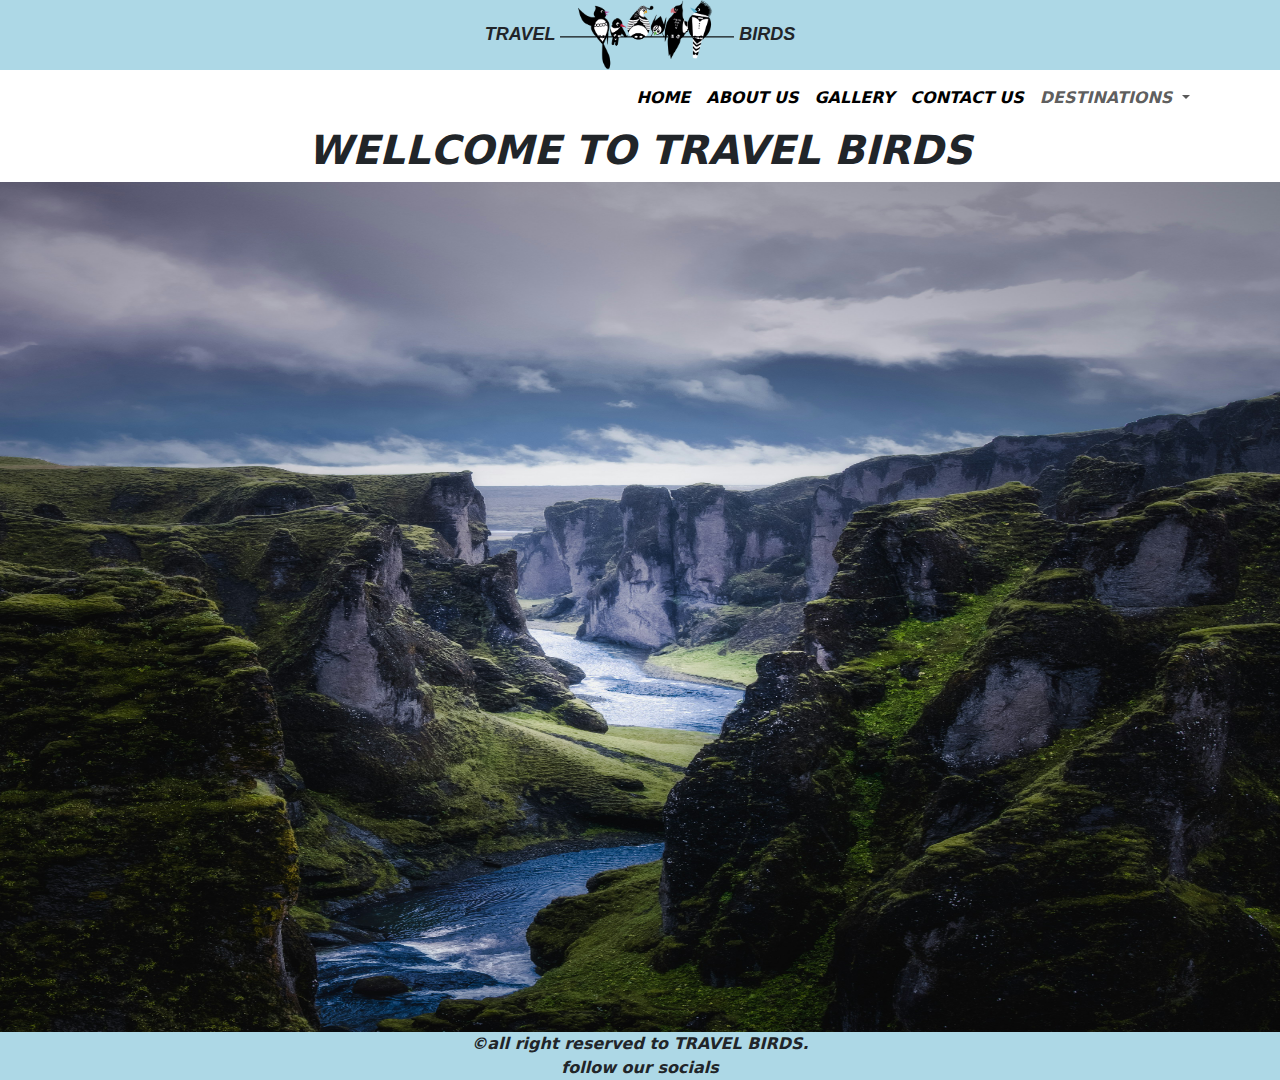
<file: index.html>
<!DOCTYPE html>
<html lang="en">
<head>
    <meta charset="UTF-8">
    <meta name="viewport" content="width=device-width, initial-scale=1.0">
    <meta name="author" author="IJAZ">
    <meta name="description" content="HTML,CSS">
    <meta name="content" content="Travel with IJAZ">
     <!-- Attached bootstrap css -->
     <link href="https://cdn.jsdelivr.net/npm/bootstrap@5.3.3/dist/css/bootstrap.min.css" 
     rel="stylesheet" integrity="sha384-QWTKZyjpPEjISv5WaRU9OFeRpok6YctnYmDr5pNlyT2bRjXh0JMhjY6hW+ALEwIH" crossorigin="anonymous">

     <link rel="stylesheet" href="css/stylesheet.css">
    
    <title>TRAVEL BIRDS</title>

    </style>
</head>
<body>
  <div><header class="hello">
    <I style="font-family: Impact, Haettenschweiler, 'Arial Narrow Bold', sans-serif; font-weight: 900;font-size: large;">TRAVEL
      <img src="images/logo_header.png" alt="logo"  height="70px">
      BIRDS</I>
    </header>
  </div>
    <nav  class="navbar navbar-expand-lg body-tertiary ">
        <div class="container"> 
          <a class="navbar-brand" href="#"><I style="font-weight: bolder;"></a>
          <button class="navbar-toggler" type="button" data-bs-toggle="collapse" data-bs-target="#navbarSupportedContent" aria-controls="navbarSupportedContent" aria-expanded="false" aria-label="Toggle navigation">
            <span class="navbar-toggler-icon"></span>
          </button>
          <div class="collapse navbar-collapse" id="navbarSupportedContent">
            <ul class="navbar-nav ms-auto mb-2 mb-lg-0">
              <li class="nav-item">
                <a class="nav-link active" aria-current="page" href="#">HOME</a>
              </li>
            </li>
            <li class="nav-item">
              <a class="nav-link active" aria-current="page" href="#">ABOUT US</a>
            </li>
            <li class="nav-item">
              <a class="nav-link active" aria-current="page" href="#">GALLERY</a>
            </li>
            <li class="nav-item">
              <a class="nav-link active" aria-current="page" href="#">CONTACT US</a>
            </li>
              <li class="nav-item dropdown">
                <a class="nav-link dropdown-toggle" href="#" role="button" data-bs-toggle="dropdown" aria-expanded="false">
                  DESTINATIONS
                </a>
                <ul style="background-color: lightblue;" class="dropdown-menu">
                  <li><a class="dropdown-item" href="asia.html" target="_blank">Asia</a></li>
                  <li><a class="dropdown-item" href="#">Europe</a></li>
                  <li><a class="dropdown-item" href="#">Africa</a></li>
                  <li><a class="dropdown-item" href="">America</a></li>
                  <li><a class="dropdown-item" href="">Australia</a></li>
                  
                </ul>
              
              
              
              
                </ul>
              </li>
            
            </ul>
            
          </div>
        </div>
      </nav>

      <h1 style="text-align: center;"><I style="font-weight: bolder;">WELLCOME TO TRAVEL BIRDS</I></h1>
<img src="images/img.jpg" alt="mountains" width="100%" height="850px">

  <div class="ijaz">
    <footer>
      &copy;all right reserved to TRAVEL BIRDS. <br> follow our socials
      <a href=""></a>
      
    </footer>
  </div>



  <!-- Attached Javascript from Bootstrap -->
 <script src="https://cdn.jsdelivr.net/npm/bootstrap@5.3.0-alpha1/dist/js/bootstrap.bundle.min.js"></script>  
</body>
</html>
</file>
<file: css/stylesheet.css>
.hello{
    width: 100%;
    min-width: 50px;
    max-width: 2000px;
    background-color: lightblue;
    text-align: center;
}
.hello image{
    max-width: 100%;
    min-width: 100%;
}
.ijaz{
    width: 100%;
    text-align: center;
    background-color: lightblue;
}
</file>
